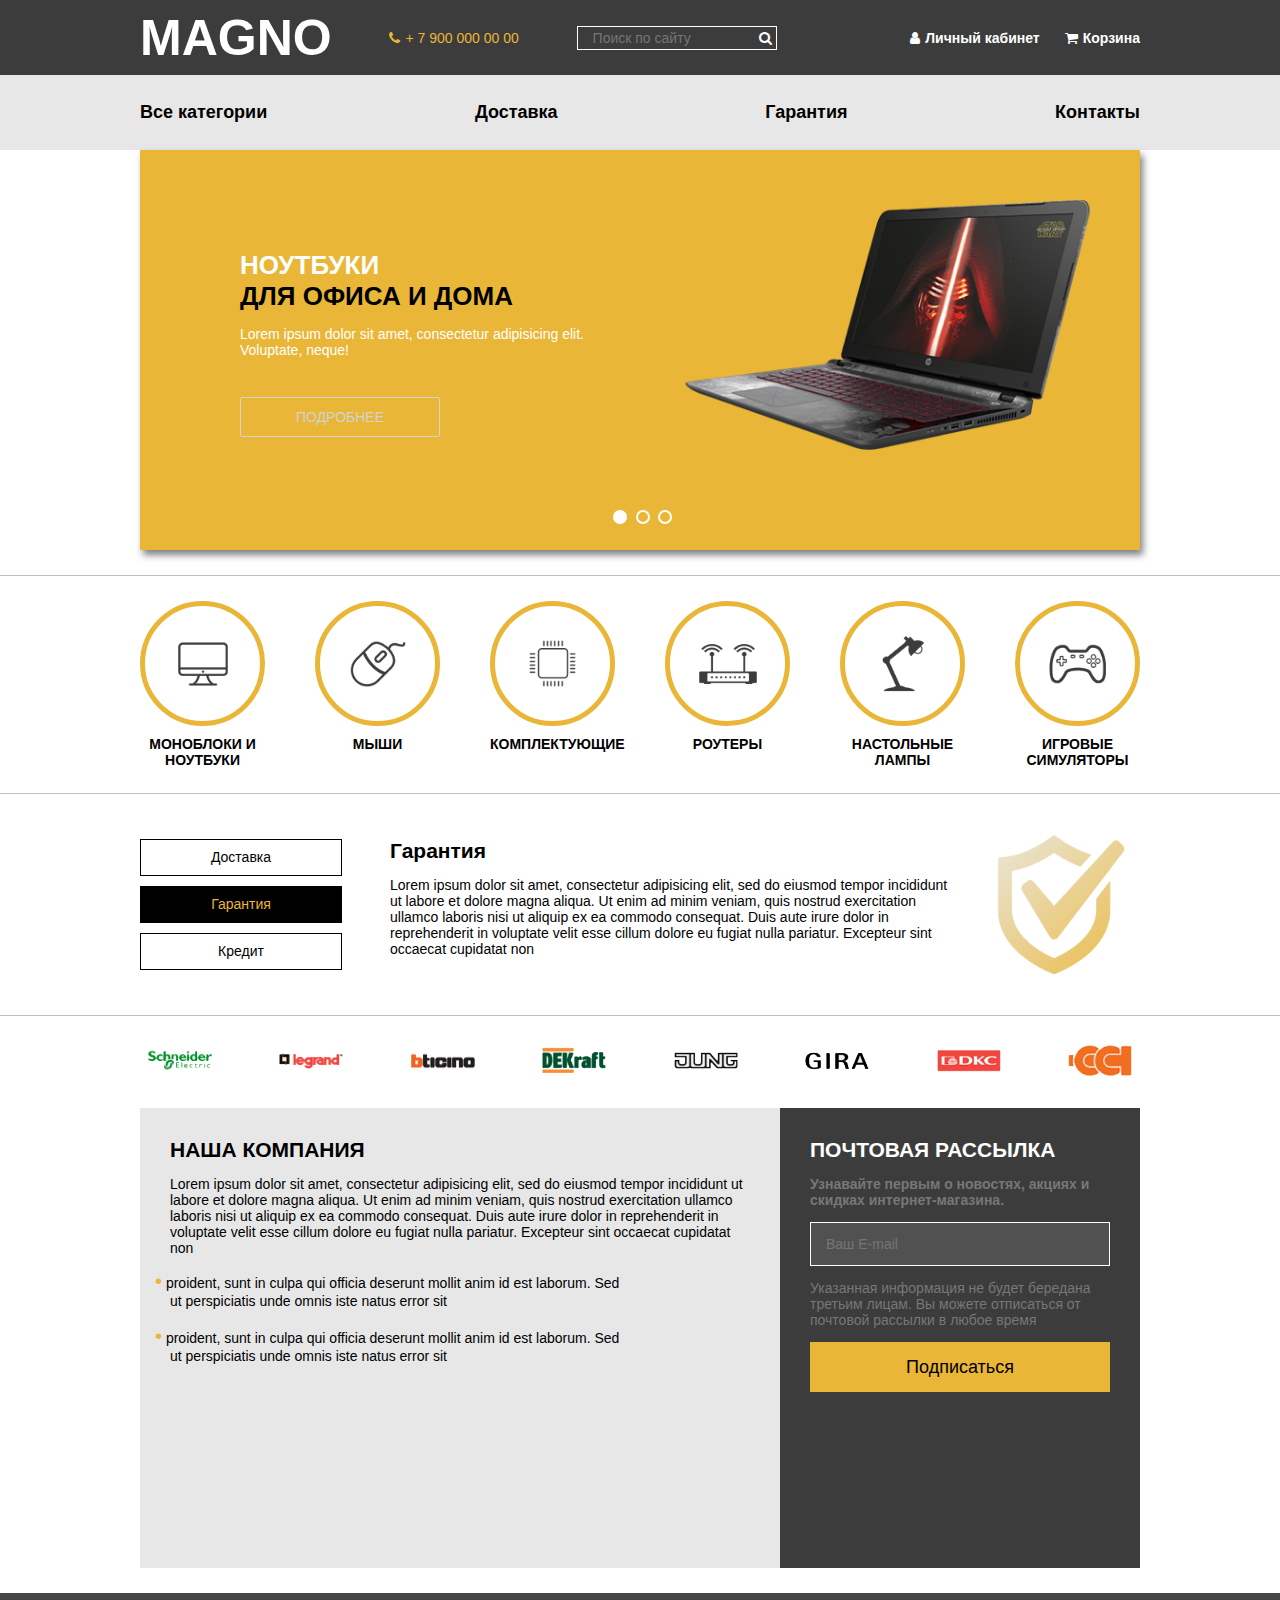
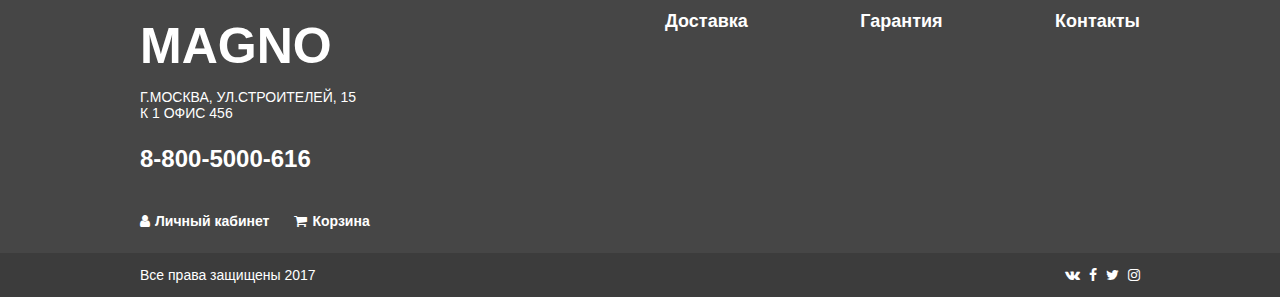
<file: index.html>
<!DOCTYPE html>
<html lang="ru">
<head>
	<meta charset="UTF-8">
	<link rel="stylesheet" href="style.css">
	<link rel="stylesheet" href="https://maxcdn.bootstrapcdn.com/font-awesome/4.5.0/css/font-awesome.min.css">
	<title>Magno</title>
</head>
<body>

<!--             header             -->

	<header>
		<div class="head">
			<div class="wrap">
				<a href="index.html" class="link white"><h1>MAGNO</h1></a>
				<p class="phone"><i class="fa fa-phone"></i>+ 7 900 000 00 00</p>
				<input type="text" name="search" class="search" placeholder="Поиск по сайту"><i class="fa fa-search"></i>
				<ul class="your-account">
					<li><a href="#" onclick="show()" class="link white"><i class="fa fa-user"></i>Личный кабинет</a></li>
					<li><i class="fa fa-shopping-cart"></i>Корзина</li>
				</ul>
			</div>
		</div>
		<div class="menu">
			<ul class="main-menu">
				<li><a href="#" class="link black">Все категории</a>
					<ul class="drop-menu">
						<div class="wrap">
							<li><a href="catalog.html" class="link black">Моноблоки и ноутбуки</a></li>
							<li><a href="#" class="link black">Мыши</a></li>
							<li><a href="#" class="link black">Комплектующие</a></li>
							<li><a href="#" class="link black">Роутеры</a></li>
							<li><a href="#" class="link black">Настольные лампы</a></li>
							<li><a href="#" class="link black">Игровые симуляторы</a></li>
						</div>
					</ul>
				</li>
				<li><a href="#" class="link black">Доставка</a></li>
				<li><a href="#" class="link black">Гарантия</a></li>
				<li><a href="#" class="link black">Контакты</a></li>
			</ul>
		</div>	
	</header>

<!--             body             -->

	<div class="slider">
		<input type="radio" name="slide" id="slide_1" checked>
		<label for="slide_1"></label>
		<div class="slides">
			<div class="discription">
				<h3>НОУТБУКИ <br> ДЛЯ ОФИСА И ДОМА</h3>
				<p>Lorem ipsum dolor sit amet, consectetur adipisicing elit. Voluptate, neque!</p>
				<button class="btn-nav">ПОДРОБНЕЕ</button>
			</div>
			<img src="images/goods/laptop-1.png" alt="">
		</div>

		<input type="radio" name="slide" id="slide_2">
		<label for="slide_2"></label>
		<div class="slides">
			<div class="discription">
				<h3>ВСЯ	ПЕРЕФЕРИЯ <br> ПО САМЫМ НИЗКИМ ЦЕНАМ</h3>
				<p>Lorem ipsum dolor sit amet, consectetur adipisicing elit. Voluptate, neque!</p>
				<button class="btn-nav">ПОДРОБНЕЕ</button>
			</div>
			<img src="images/goods/devices.png" alt="">
		</div>

		<input type="radio" name="slide" id="slide_3">
		<label for="slide_3"></label>
		<div class="slides">
			<div class="discription">
				<h3>ТОЛЬКО ЭТОЙ ОСЕНЬЮ <br> СКИДКА НА ВСЕ НОУТБУКИ 30%</h3>
				<p>Lorem ipsum dolor sit amet, consectetur adipisicing elit. Voluptate, neque!</p>
				<button class="btn-nav">ПОДРОБНЕЕ</button>
			</div>
			<img src="images/goods/laptop-3.png" alt="" class="laptop-3">
		</div>
	</div>
	<div class="box">
		<ul class="listbox-items">
			<a href="catalog.html" class="link black">
				<li>
					<div class="circle"><img src="images/categories/computers.png"></div>МОНОБЛОКИ И НОУТБУКИ
				</li>	</a>
			<a href="catalog.html" class="link black">
				<li>
					<div class="circle"><img src="images/categories/mouses.png"></div>МЫШИ
				</li>	</a>
			<a href="catalog.html" class="link black">
				<li>
					<div class="circle"><img src="images/categories/chips.png"></div>КОМПЛЕКТУЮЩИЕ
				</li>	</a>
			<a href="catalog.html" class="link black">
				<li>
					<div class="circle"><img src="images/categories/routers.png"></div>РОУТЕРЫ
				</li>	</a>
			<a href="catalog.html" class="link black">
				<li>
					<div class="circle"><img src="images/categories/lamps.png"></div>НАСТОЛЬНЫЕ ЛАМПЫ
				</li>	</a>
			<a href="catalog.html" class="link black">
				<li>
					<div class="circle"><img src="images/categories/gamepads.png"></div>ИГРОВЫЕ СИМУЛЯТОРЫ
				</li>	</a>
		</ul>
	</div>
		<div class="box">
			<div class="slider-servises">
				<input type="radio" name="slide-servises" id="delivery">
				<label for="delivery">Доставка</label>
				<div class="slides-servises">
					<div class="info">
						<h3>Доставка</h3>
						<p>Lorem ipsum dolor sit amet, consectetur adipisicing elit, sed do eiusmod tempor incididunt ut labore et dolore magna aliqua. Ut enim ad minim veniam, quis nostrud exercitation ullamco laboris nisi ut aliquip ex ea commodo consequat. Duis aute irure dolor in reprehenderit in voluptate velit esse cillum dolore eu fugiat nulla pariatur. Excepteur sint occaecat cupidatat non </p>
					</div>
					<img src="images/delivery.png">
				</div>

				<input type="radio" name="slide-servises" id="guarantee" checked>
				<label for="guarantee">Гарантия</label>
				<div class="slides-servises">
					<div class="info">
						<h3>Гарантия</h3>
						<p>Lorem ipsum dolor sit amet, consectetur adipisicing elit, sed do eiusmod tempor incididunt ut labore et dolore magna aliqua. Ut enim ad minim veniam, quis nostrud exercitation ullamco laboris nisi ut aliquip ex ea commodo consequat. Duis aute irure dolor in reprehenderit in voluptate velit esse cillum dolore eu fugiat nulla pariatur. Excepteur sint occaecat cupidatat non </p>
					</div>
					<img src="images/security.png">
				</div>

				<input type="radio" name="slide-servises" id="credit">
				<label for="credit">Кредит</label>
				<div class="slides-servises">
					<div class="info">
						<h3>Кредит</h3>
						<p>Lorem ipsum dolor sit amet, consectetur adipisicing elit, sed do eiusmod tempor incididunt ut labore et dolore magna aliqua. Ut enim ad minim veniam, quis nostrud exercitation ullamco laboris nisi ut aliquip ex ea commodo consequat. Duis aute irure dolor in reprehenderit in voluptate velit esse cillum dolore eu fugiat nulla pariatur. Excepteur sint occaecat cupidatat non </p>
					</div>
					<img src="images/credit.png">
				</div>
			</div>	
		</div>
		<div class="box">
			<ul class="listbox-logos">
				<li><img src="images/logos/schneider.png" class="logos"></li>
				<li><img src="images/logos/legrand.png" class="logos"></li>
				<li><img src="images/logos/bticino.png" class="logos"></li>
				<li><img src="images/logos/dekraft.png" class="logos"></li>
				<li><img src="images/logos/jung.png" class="logos"></li>
				<li><img src="images/logos/gira.png" class="logos"></li>
				<li><img src="images/logos/dkc.png" class="logos"></li>
				<li><img src="images/logos/cct.png" class="logos"></li>
			</ul>
		</div>
		<div class="wrap">
			<div class="our-company">
				<h3>НАША КОМПАНИЯ</h3>
				<p>Lorem ipsum dolor sit amet, consectetur adipisicing elit, sed do eiusmod tempor incididunt ut labore et dolore magna aliqua. Ut enim ad minim veniam, quis nostrud exercitation ullamco laboris nisi ut aliquip ex ea commodo consequat. Duis aute irure dolor in reprehenderit in voluptate velit esse cillum dolore eu fugiat nulla pariatur. Excepteur sint occaecat cupidatat non 
				</p>
				<ul>
					<li>
						proident, sunt in culpa qui officia deserunt mollit anim id est laborum. Sed ut perspiciatis unde omnis iste natus error sit
					</li>
					<br>
					<li>
						proident, sunt in culpa qui officia deserunt mollit anim id est laborum. Sed ut perspiciatis unde omnis iste natus error sit
					</li>
				</ul>
			</div>
			<div class="contact-us">
				<h3>ПОЧТОВАЯ РАССЫЛКА</h3>
				<p><b>Узнавайте первым о новостях, акциях и скидках интернет-магазина.</b></p>
				<input type="email" name="email" class="email" placeholder="Ваш E-mail">
				<p>Указанная информация не будет бередана третьим лицам. Вы можете отписаться от почтовой рассылки в любое время</p>
				<button class="btn-action" onclick="show_send()">Подписаться</button>
			</div>
		</div>

<!--             footer             -->

	<footer>
		<div class="information">
			<div class="wrap">
				<div class="location">
					<a href="index.html" class="link white"><h1>MAGNO</h1></a>
					<p>Г.МОСКВА, УЛ.СТРОИТЕЛЕЙ, 15<br>
					К 1 ОФИС 456
					</p>
					<p class="number"><a href="#" class="link white">8-800-5000-616</a></p>
					<ul class="your-account">
						<li><a href="#" class="link white" onclick="show()"><i class="fa fa-user"></i>Личный кабинет</a></li>
						<li><i class="fa fa-shopping-cart"></i>Корзина</li>
					</ul>
					</div>
					<div class="map">
					<ul class="footer-menu">
						<li><a href="#" class="link white">Доставка</a></li>
						<li><a href="#" class="link white">Гарантия</a></li>
						<li><a href="#" class="link white">Контакты</a></li>
					</ul>
					<iframe src="https://www.google.com/maps/embed?pb=!1m14!1m12!1m3!1d1951.2618135990913!2d37.65651154034303!3d55.59512816769371!2m3!1f0!2f0!3f0!3m2!1i1024!2i768!4f13.1!5e0!3m2!1sru!2sru!4v1505039898358" width="475" height="200" frameborder="0" style="border:0" allowfullscreen ></iframe>
				</div>
			</div>
		</div>
		<div class="root">
			<div class="wrap">
				<p>Все права защищены 2017</p>
				<div class="social">
					<a href="http://www.vk.com" target="_blank" class="fa fa-vk link white"></a>
					<a href="http://www.facebook.com" target="_blank" class="fa fa-facebook link white"></a>
					<a href="http://www.twitter.com" target="_blank" class="fa fa-twitter link white"></a>
					<a href="http://www.instagram.com" target="_blank" class="fa fa-instagram link white"></a>
				</div>
			</div>
		</div>
	</footer>



	<div class="modal-window-log">
		<a href="#" class="close-log" onclick="hide()"><i class="fa fa-times fa-2x"></i></a>
		<h2>ЛИЧНЫЙ КАБИНЕТ</h2>
		<p>ВВЕДИТЕ ПОЖАЛУЙСТА СВОЙ ЛОГИН И ПОРОЛЬ</p>
		<form action="">
			<input type="text" placeholder="ЛОГИН">
			<input type="password" placeholder="ПАРОЛЬ">
			<div class="remember">
				<input type="checkbox">ЗАПОМНИТЕ МЕНЯ
				<a href="#">Я ЗАБЫЛ ПАРОЛЬ</a>
			</div>
			<input type="submit" value="ВОЙТИ">
		</form>
	</div>
	<div class="modal-window-send">
		<a href="#" onclick="hide_send()" class="close"><i class="fa fa-times-circle fa-3x"></i></a>
		<div class="your-data">
			<div class="your-name">
				<label for="">Ваше имя:</label>
				<input type="text" placeholder="Представьтесь, пожалуйста">
			</div>
			<div class="your-email">
				<label for="">Ваш e-mail:</label>
				<input type="email" placeholder="Для отправки ответа">
			</div>
		</div>
		<label for="">Текст письма:</label>
		<textarea>В свободной форме</textarea>
		<button></button>
	</div>

	<script>
		function show(){
			var t = document.querySelector(".modal-window-log");
			t.style.display = "block";
		}
		function hide(){
			var t = document.querySelector(".modal-window-log");
			t.style.display = "none";
		}

		function show_send(){
			var t = document.querySelector(".modal-window-send");
			t.style.display = "block";
		}
		function hide_send(){
			var t = document.querySelector(".modal-window-send");
			t.style.display = "none";
		}
	</script>	
</body>
</html>
</file>
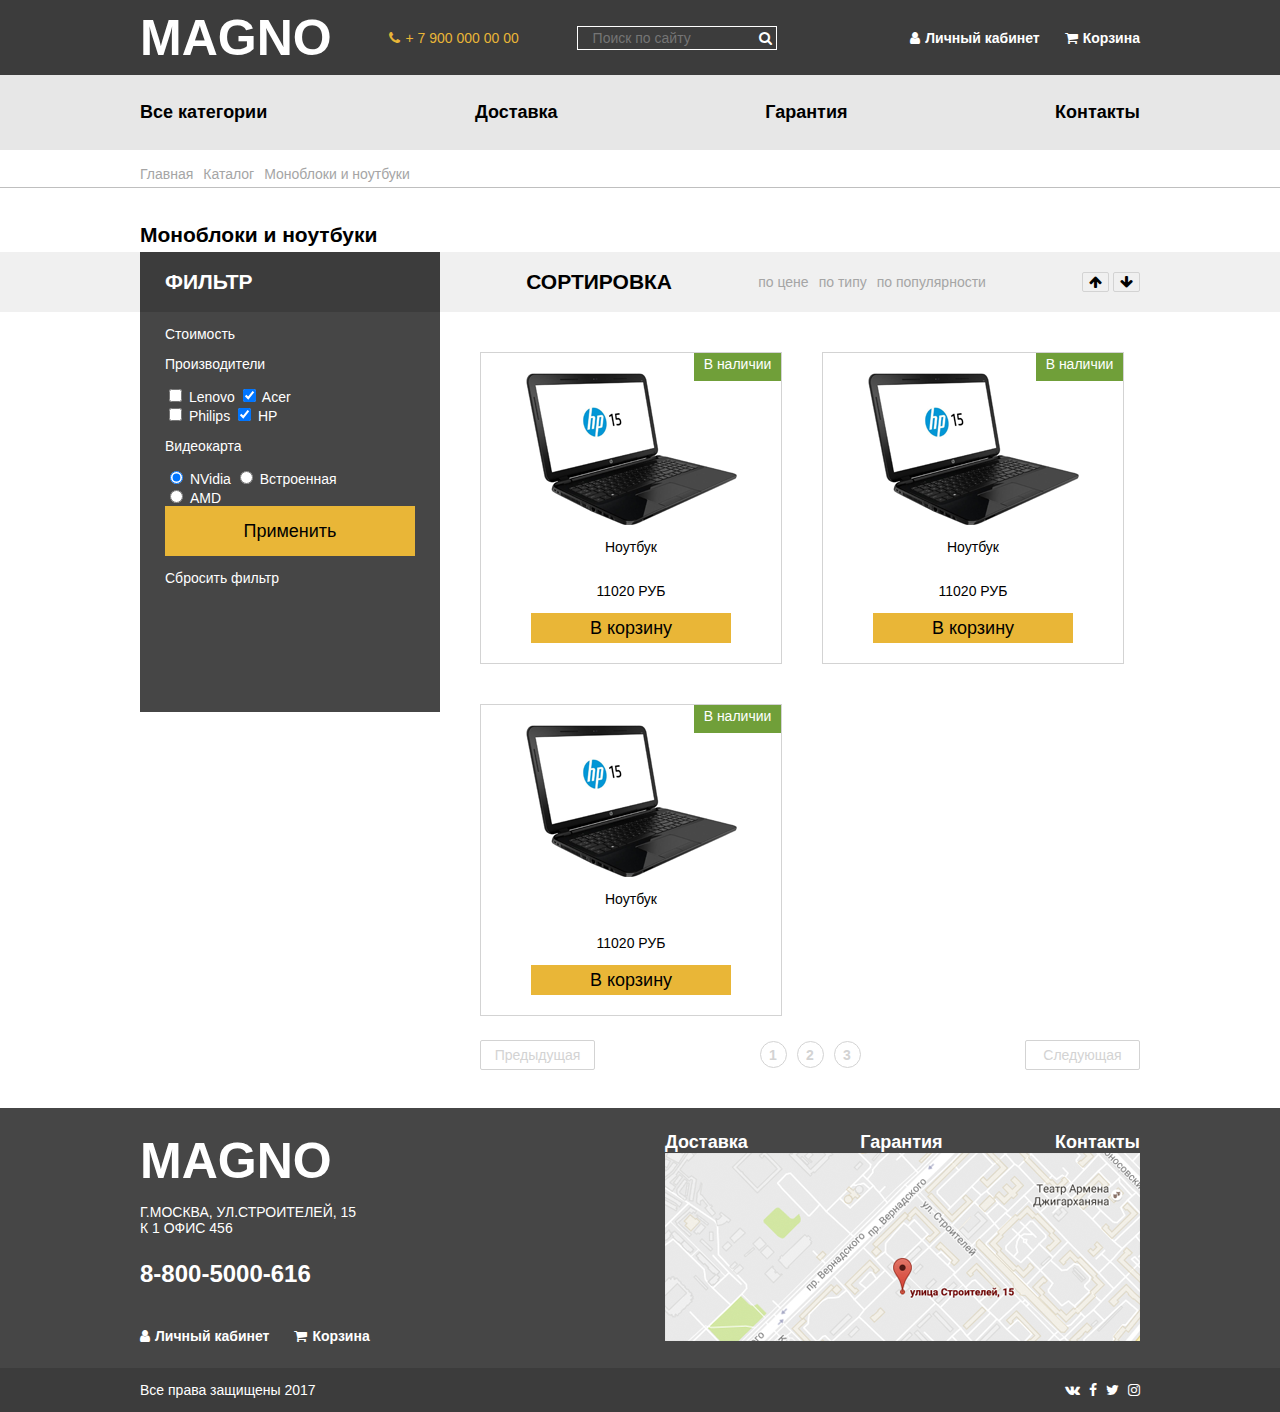
<file: catalog.html>
<!DOCTYPE html>
<html lang="en">
<head>
	<meta charset="UTF-8">
	<link rel="stylesheet" href="style.css">
	<link rel="stylesheet" href="https://maxcdn.bootstrapcdn.com/font-awesome/4.5.0/css/font-awesome.min.css">
	<title>Magno</title>
</head>
<body>

<!--             header             -->

	<header>
		<div class="head">
			<div class="wrap">
				<a href="index.html" class="link white"><h1>MAGNO</h1></a>
				<p class="phone"><i class="fa fa-phone"></i>+ 7 900 000 00 00</p>
				<input type="text" name="search" class="search" placeholder="Поиск по сайту"><i class="fa fa-search"></i>
				<ul class="your-account">
					<li><i class="fa fa-user"></i>Личный кабинет</li>
					<li><i class="fa fa-shopping-cart"></i>Корзина</li>
				</ul>
			</div>
		</div>
		<div class="menu">
			<ul class="main-menu">
				<li><a href="#" class="link black">Все категории</a>
					<ul class="drop-menu">
						<div class="wrap">
							<li><a href="catalog.html" class="link black">Моноблоки и ноутбуки</a></li>
							<li><a href="#" class="link black">Мыши</a></li>
							<li><a href="#" class="link black">Комплектующие</a></li>
							<li><a href="#" class="link black">Роутеры</a></li>
							<li><a href="#" class="link black">Настольные лампы</a></li>
							<li><a href="#" class="link black">Игровые симуляторы</a></li>
						</div>
					</ul>
				</li>
				<li><a href="#" class="link black">Доставка</a></li>
				<li><a href="#" class="link black">Гарантия</a></li>
				<li><a href="#" class="link black">Контакты</a></li>
			</ul>
		</div>	
	</header>

<!--             body             -->

	<div class="wrap">
		<ul class="catalog-menu">
			<li>Главная</li>
			<li>Каталог</li>
			<li>Моноблоки и ноутбуки</li>
		</ul>
	</div>
	<div class="box">
	<div class="wrap">
		<h2>Моноблоки и ноутбуки</h2>
	</div>
	</div>
	<div class="filter-header">
		<div class="wrap">
			<div class="filter-title">
				<h3>ФИЛЬТР</h3>
			</div>
			<h3>СОРТИРОВКА</h3>
			<ul class="filter-menu">
				<li>по цене</li>
				<li>по типу</li>
				<li>по популярности</li>
			</ul>
			<div>
				<button class="btn-nav"><a class="fa fa-arrow-up link black"></a></button>
				<button class="btn-nav"><a class="fa fa-arrow-down link black"></a></button>
			</div>
		</div>
	</div>
	<div class="wrap-filter">
		<div class="filter-content">
			<div>
				<p>Стоимость</p>
			</div>
			<div>
				<p>Производители</p>
				<input type="checkbox" name="brand"> Lenovo 
				<input type="checkbox" name="brand" checked> Acer <br>
				<input type="checkbox" name="brand"> Philips
				<input type="checkbox" name="brand" checked> HP
			</div>
			<div>
				<p>Видеокарта</p>
				<input type="radio" name="brand" checked> NVidia 
				<input type="radio" name="brand"> Встроенная <br>
				<input type="radio" name="brand"> AMD
			</div>
			<div>
				<button class="btn-action">Применить</button>
				<p>Сбросить фильтр</p>
			</div>
		</div>
		<div class="goods">
			<div class="good">
				<img src="images/goods/laptop-2.png">
				<span>В наличии</span>
				<p>Ноутбук</p>
				<p>11020 РУБ</p>
				<button class="btn-action">В корзину</button>
			</div>
			<div class="good">
				<img src="images/goods/laptop-2.png">
				<span>В наличии</span>
				<p>Ноутбук</p>
				<p>11020 РУБ</p>
				<button class="btn-action">В корзину</button>
			</div>
			<div class="good">
				<img src="images/goods/laptop-2.png">
				<span>В наличии</span>
				<p>Ноутбук</p>
				<p>11020 РУБ</p>
				<button class="btn-action">В корзину</button>
			</div>
		</div>
	</div>
	<div class="wrap">
	<div class="page-list">
			<button class="btn-nav">Предыдущая</button>
			<ul>
				<li><a href="#" class="link black"><div class="circle" id="page">1</div></a></li>
				<li><a href="#" class="link black"><div class="circle">2</div></a></li>
				<li><a href="#" class="link black"><div class="circle">3</div></a></li>
			</ul>
			<button class="btn-nav">Следующая</button>
		</div>
	</div>
	
<!--             footer             -->

	<footer>
		<div class="information">
			<div class="wrap">
				<div class="location">
				<a href="index.html" class="link white"><h1>MAGNO</h1></a>
				<p>Г.МОСКВА, УЛ.СТРОИТЕЛЕЙ, 15<br>
				К 1 ОФИС 456
				</p>
				<p class="number"><a href="#" class="link white">8-800-5000-616</a></p>
				<ul class="your-account">
					<li><i class="fa fa-user"></i>Личный кабинет</li>
					<li><i class="fa fa-shopping-cart"></i>Корзина</li>
				</ul>
				</div>
				<div class="map">
				<ul class="footer-menu">
					<li><a href="#" class="link white">Доставка</a></li>
					<li><a href="#" class="link white">Гарантия</a></li>
					<li><a href="#" class="link white">Контакты</a></li>
				</ul>
				<img src="images/map.png">
				</div>
			</div>
		</div>
		<div class="root">
			<div class="wrap">
				<p>Все права защищены 2017</p>
				<div class="social">
					<a href="http://www.vk.com" target="_blank" class="fa fa-vk link white"></a>
					<a href="http://www.facebook.com" target="_blank" class="fa fa-facebook link white"></a>
					<a href="http://www.twitter.com" target="_blank" class="fa fa-twitter link white"></a>
					<a href="http://www.instagram.com" target="_blank" class="fa fa-instagram link white"></a>
				</div>
			</div>
		</div>
	</footer>
</body>
</html>
</file>
<file: style.css>
html, body {
	margin: 0;
	padding: 0;
	font: 14px "Century Gothic", sans-serif;
}
ul { padding: 0; margin: 0; }
li {
	font-weight: bold;
	list-style: none;
	float: left;
	text-align: center;
}
h3 { font-weight: bold; font-size: 21px; margin: 0; color: black;}
h1 { font-size: 50px; margin: 0; }
i { margin-right: 5px; }
button, input, textarea { outline: none; font: 14px "Century Gothic", sans-serif;}
input { padding-left: 15px; }

/*------------a------------*/

.link {	text-decoration: none;transition:  0.3s; }
.white { color: white; }
.black { color: black; }
.link:hover { color: #e9b637; }
.link:active { opacity: 0.5; }

.head {
	background: #3c3c3c;
	height: 75px;
	color: white;
	display: flex;
	justify-content: center;
	align-items: center;
}
.phone { color: #e9b637; }
.search {
	background: #3c3c3c;
	height: 20px;
	border: 1px solid white;
	color: white;
}
.fa-search {
	position: relative;
	left: -75px;
}
.your-account li:first-child{
	margin-right: 25px;
	float: left;
}

/*------------main-menu------------*/

.menu {
	background: #e7e7e7;
	color: black;
	display: flex;
	justify-content: center;
	align-items: center;
}
.main-menu {
	width: 1000px;
	line-height: 75px;
	margin-bottom: 0px;
	font-weight: bold; 
	font-size: 18px;
	display: flex;
	justify-content: space-between;
}
.drop-menu {
	margin-left: -10px;
	padding: 0 10px;
}
.drop-menu li { font-weight: normal; font-size: 15px;}
.main-menu ul {
	display: none;
	background: white;
}
.main-menu li:hover > ul {
	display: block;
	position: absolute;
	z-index: 1;
}

/*------------slider------------*/

.slider {
	background: #e9b637;
	width: 1000px;
	height: 400px;
	margin: 0px auto;
	box-shadow: 3px 5px 7px rgba(0,0,0,0.5);
	position: relative;
	text-align: center;
	overflow: hidden;
}
.slider > input {
	display: none;
}
.slider > input + label {
	display: inline-block;
	width: 10px;
	height: 10px;
	background: none;
	border: 2px solid white;
	border-radius: 50%;
	position: relative;
	top: 90%;
	cursor: pointer;
	margin-left: 5px;
	z-index: 100;
}
.slider > input:checked + label {
	background: white;
}
.slider > input + label:hover {
	background: white;
}
.slider > .slides {
	text-align: left;
	color: white;
	display: flex;
	position: absolute;
	top: 0;
	right: 0;
	left: 0;
	bottom: 0;
	z-index: 0;
	visibility: hidden;
	opacity: 0;
}
.slider > input:checked + label + .slides {
	visibility: visible;
	opacity: 1;
    transition: opacity 1s;
}
.discription {
	padding: 100px 0 0 100px;
}
.discription h3 { font-weight: bold; font-size: 26px; }
.discription button {
	width: 200px;
	height: 40px;
	margin-top: 25px;
}
.discription button:hover {
	color: #e9b637;
	background: white;
}
.slides img {
	padding: 50px;
	height: 250px;
}
.slides .laptop-3 { height: 600px; margin-top: -75px;}
.discription h3:first-line {
	color: white;
}

/*------------slider-servises------------*/

.slider-servises {
	width: 1000px;
	margin: 0 auto;
	padding: 10px 0;
	text-align: left;
	position: relative;
}
.slider-servises > input { display: none; }
.slider-servises > input + label {
	display: block;
	width: 200px;
	line-height: 35px;
	background: white;
	border: 1px solid black;
	text-align: center;
	margin: 10px 0;
	cursor: pointer;
	transition: background 0.3s, color 0.3s, opacity 0.1s;
}
.slider-servises > input:checked + label {
	background: black;
	color: #e9b637;
}
.slider-servises > input + label:hover {
	background: black;
	color: #e9b637;
}
.slider-servises > .slides-servises {
	text-align: left;
	color: black;
	display: flex;
	align-items: center;
	position: absolute;
	top: 0;
	right: 0;
	left: 250px;
	bottom: 0;
	visibility: hidden;
	opacity: 0;
}
.slider-servises > input:checked + label + .slides-servises {
	visibility: visible;
	opacity: 1;
    transition: opacity 1s;
}
.info {
	width: 750px;
	margin-right: 25px;
}
.slides-servises img { transform: scale(0.8) }

.box {
	margin: 25px 0;
	padding: 25px 0 0 0;
	border-top: 1px solid rgba(0,0,0,0.25);
}
.listbox-items {
	width: 1000px;
	margin: 0 auto;
	display: flex;
	justify-content: space-between;
}
.listbox-logos {
	width: 1000px;
	margin: 0 auto;
	display: flex;
	justify-content: space-between;
	align-items: center;
}
.listbox-items li { width: 125px; }
.circle {
	width: 115px;
	height: 115px;
	margin-bottom: 10px;
	border-radius: 65px;
	border: 5px solid #e9b637;
	background: white;
	display: flex;
	justify-content: center;
	align-items: center;
	transition: 0.3s;
}
ul img { transform: scale(0.8); }
.circle:hover img{ filter: brightness(5); }
.circle:hover {	background: #e9b637; cursor: pointer;}


/*------------buttons------------*/

.btns {
	width: 200px;
	height: 150px;
	display: flex;
	flex-direction: column;
	justify-content: space-between;
	align-items: center;
}
.btn:active { opacity: 0.5; }
.btn-nav { 
	border: 1px solid lightgrey;
	border-radius: 2px; 
	background: none; 
	color: lightgrey;
	cursor: pointer;
	transition: 0.3s;
}
.btn-nav:hover { border: 1px solid #e9b637; color: #e9b637; }
.btn-nav:active { opacity: 0.5; }
.btn-action {
	width: 100%;
	height: 50px;
	background: #e9b637;
	border: none;
	font-size: 18px;
	cursor: pointer;
	transition: 0.5s; 
}
.btn-action:hover {
	background: white;
	border: 1px solid #e9b637;
	color: #e9b637;
}
.btn-action:active { opacity: 0.5; }

.logos { width: 80px; transition: 0.3s;}
.logos:hover { opacity: 0.5 }
.our-company {
	background: #e7e7e7;
	width: 580px;
	height: 400px;
	padding: 30px;
	display: flex;
	flex-direction: column;
}
.our-company li {
	float: none;
	width: 450px;
	text-align: left;
	font-weight: normal;
}
.our-company li::before{
	content: "•";
	color: #e9b637;
	font-size: 20px;
	margin-left: -15px;
}
.contact-us {
	background: #3c3c3c;
	width: 300px;
	height: 400px;
	padding: 30px;
	display: flex;
	flex-direction: column;
}
.email {
	height: 40px;
	background: #515151;
	border: 1px solid white;
	color: white;
}
.contact-us h3 { color: white; }
.contact-us p { color: #777777; }
.information {
	background: #464646;
	height: 260px;
	color: white;
	margin-top: 25px;
	display: flex;
	justify-content: center;
}
.footer-menu {
	width: 475px;
	margin-bottom: 0px;
	font-weight: bold; 
	font-size: 18px;
	display: flex;
	justify-content: space-between;
}
.location {	width: 450px; }
.location ul {
	margin-top: 40px;
}
.root {
	background: #3c3c3c;
	color: white;
	display: flex;
	align-items: center;
	justify-content: space-around;
}
.wrap {
	width: 1000px;
	margin: 0 auto;
	display: flex;
	justify-content: space-between;
	align-items: center;
}
.wrap > h2 { margin: 10px 0 -20px 0; }
.wrap-filter {
	width: 1000px;
	margin: 0 auto;
	display: flex;
	justify-content: space-between;
}
.social {
	width: 75px;
	color: white;
	display: flex;
	justify-content: space-between;
	align-items: center;
}
.number { font-weight: bold; font-size: 24px; }

/*-------------CATALOG--------------*/

.filter-title {
	width: 250px;
	height: 60px;
	padding: 0 25px;
	background: #3c3c3c;
	color: white;
	line-height: 60px;
}
.filter-title h3 { color: white; }
.filter-content {
	width: 250px;
	height: 400px;
	padding: 0 25px;
	background: #464646;
	color: white;
}
.filter-header {
	background: #f0f0f0;
}
.goods { 
	width: 700px; 
	display: flex;
	flex-wrap: wrap; 
}
.good {
	width: 200px;
	height: 270px;
	border: 1px solid lightgrey;
	padding: 20px 50px;
	margin: 40px 0 0 40px;
	position: relative;
	display: flex;
	flex-direction: column;
	align-items: center;
}
.good span {
	width: 75px;
	height: 25px;
	padding: 3px 6px 0 6px;
	text-align: center;
	background: #709f39;
	color: white;
	position: absolute;
    right: 0;
    top: 0;
}
.page-list {
	width: 700px;
	margin: 20px 0 10px 340px;
	display: flex;
	align-items: center;
	justify-content: space-between;
}
.page-list .circle { 
	width: 25px; 
	height: 25px; 
	border: 1px solid lightgrey;
	color: lightgrey;
	margin: 5px;
	transition: 0.3s;
}
.page-list .circle:hover {
	background: none;
	border: 1px solid #e9b637;
	color: #e9b637;
}
.page-list .btn-nav {
	width: 115px;
	height: 30px;
}
.catalog-menu {
	margin: 16px 0 -20px 0;
}
.catalog-menu li {
	color: #a5a5a5;
	font-weight: normal;
	margin-right: 10px;
}
.filter-menu li{
	color: #a5a5a5;
	font-weight: normal;
	margin-right: 10px;
}

/*-------------modal-window-log--------------*/

.modal-window-log {
	display: none;
	width: 300px;
	height: 300px;
	padding: 50px 75px;
	margin: 90px auto;
	position: fixed;
	top: 0;
	left: 0;
	right: 0;
	z-index: 999;
	background: white;
	border: 3px solid black;
	box-shadow: 3px 5px 25px rgba(0,0,0,0.5);
	animation: jugging 1s;
}
@keyframes jugging {
	0% { margin: -1000px auto; }
	50% { margin: 125px auto; }
	100% { margin: 90px auto; }
}
.modal-window-log form > input {
	width: 280px;
	height: 40px;
	border: 2px solid black;
	margin-bottom: 10px;
}
.modal-window-log input[type="submit"]{
	width: 300px;
	background: black;
	color: white;
	margin-top: 10px;
}
.remember a { margin-left: 25px; }
.close-log {
	color: black;
	position: absolute;
	right: -40px;
	top: 0;
}

/*-------------modal-window-send--------------*/

.close {
	color: #f7e296;;
	position: absolute;
	top: 5px;
	right: 10px;
	transition: 0.5s;
}
.close:hover { color: #e9b637; }
.modal-window-send {
	display: none;
	width: 600px;
	padding: 50px 75px;
	margin: 90px auto;
	background: white;
	position: fixed;
	top: 0;
	left: 0;
	right: 0;
	z-index: 999;
	box-shadow: 3px 5px 25px rgba(0,0,0,0.5);
	animation: jugging 1s;
}
.modal-window-send input {
	height: 40px;
}
.modal-window-send label { font-weight: bold; }
.modal-window-send input, .modal-window-send input::placeholder, textarea {
	color: #adadad;
	background: #e6e4e4;
	border: none;
}
.modal-window-send textarea {
	width: 570px;
	height: 180px;
	padding: 15px;
	resize: none;
}
.your-data {
	display: flex;
	flex-direction: row;
	justify-content: space-between;
	margin-bottom: 20px;
}
.your-name {
	width: 285px;
	display: flex;
	flex-direction: column;
}
.your-email {
	width: 285px;
	display: flex;
	flex-direction: column;
}
</file>
